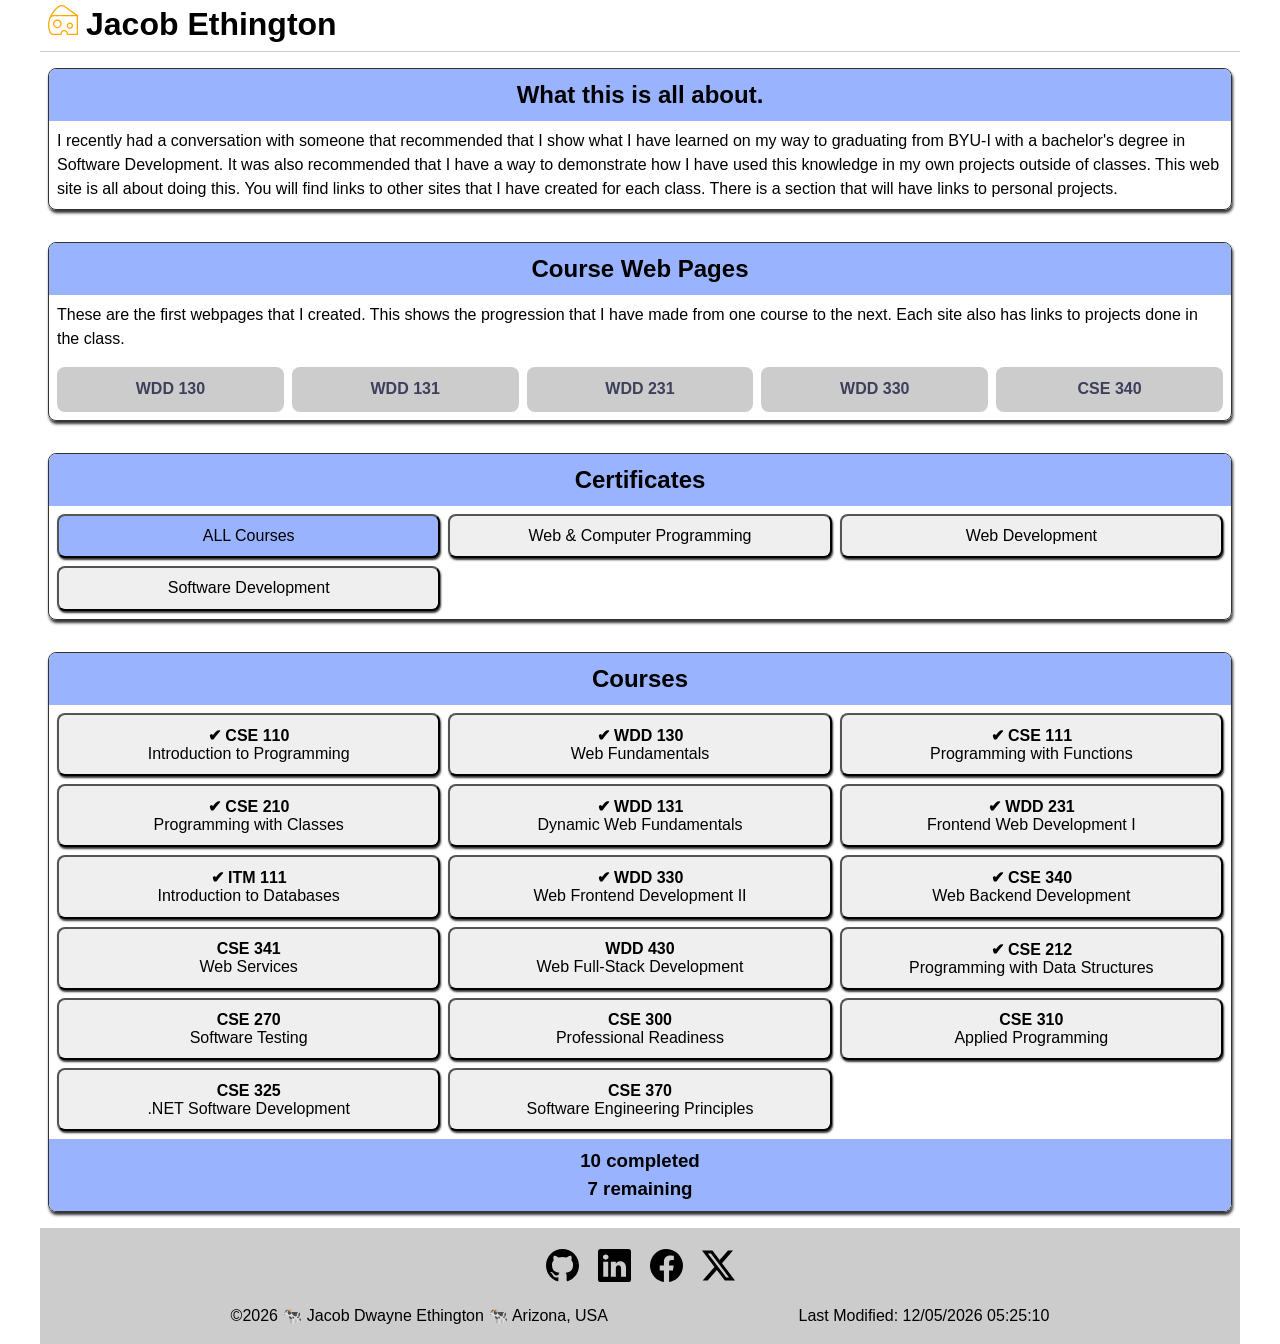
<file: index.html>
<!DOCTYPE html>
<html lang="en">

<head>
    <meta charset="UTF-8">
    <meta name="viewport" content="width=device-width, initial-scale=1.0">
    <title>Jacob Ethington - My Software Development Journey</title>
    <meta name="description"
        content="Dedicated to demonstrating the advancement and learning progress of Jacob Ethington.">
    <meta name="author" content="Jacob Ethington">

    <meta property="og:title" content="Jacob Ethington | my journey">
    <meta property="og:description"
        content="Dedicated to demonstrating the advancement and learning progress of Jacob Ethington.">
    <meta property="og:image" content="">
    <meta property="og:url" content="https://jdethington.github.io/myJourney/">

    <link rel="shortcut icon" href="images/favicon.svg" type="image/x-icon">

    <link rel="stylesheet" href="styles/base.css">
    <link rel="stylesheet" href="styles/medium.css">
    <link rel="stylesheet" href="styles/large.css">

    <script type="module" src="scripts/nav-dates.mjs"></script>
    <script type="module" src="scripts/course-cards.mjs"></script>
    <script type="module" src="scripts/countdown.mjs"></script>
</head>

<body>
    <header>
        <img src="images/cheese.svg" alt="Cheese">
        <h1>Jacob Ethington</h1>
        <!-- <button class="hamburger" id="nav-button" aria-label="navigation"></button> -->
    </header>
    <!-- <nav class="nav" id="nav-bar">
        <ul>
            <li> <a href="https://jdethington.github.io/wdd130/" target="_blank" rel="noopener">WDD 130</a></li>
            <li> <a href="https://jdethington.github.io/wdd131/" target="_blank" rel="noopener">WDD 131</a></li>
            <li> <a href="https://jdethington.github.io/wdd231/" target="_blank" rel="noopener">WDD 231</a></li>
        </ul>
    </nav> -->

    <main>
        <!-- <section>
            <h2>WDD330 week 02 activity</h2>
            <p id="countdown">Start</p>
            <button id="startButton">Start Countdown</button>
        </section> -->
        <section>
            <h2>What this is all about.</h2>
            <p>I recently had a conversation with someone that recommended that I show what I have
                learned on my way to graduating from BYU-I with a bachelor's degree in Software Development. It was also
                recommended that I have a way to demonstrate how I have used this knowledge in my own projects outside
                of classes. This web site is all about doing this. You will find links to other sites that I have
                created for each class. There is a section that will have links to personal projects.</p>
        </section>
        <section>
            <h2>Course Web Pages</h2>
            <p>These are the first webpages that I created. This shows the progression that I have made from one course
                to the next. Each site also has links to projects done in the class.</p>

            <div class="course-page">
                <a href="https://jdethington.github.io/wdd130/" target="_blank" rel="noopener">WDD 130</a>
                <a href="https://jdethington.github.io/wdd131/" target="_blank" rel="noopener">WDD 131</a>
                <a href="https://jdethington.github.io/wdd231/" target="_blank" rel="noopener">WDD 231</a>
                <a href="https://wdd330-team-05.onrender.com" target="_blank" rel="noopener">WDD 330</a>
                <a href="https://cse340-jde.onrender.com" target="_blank" rel="noopener">CSE 340</a>
            </div>
        </section>
        <section>
            <h2>Certificates</h2>
            <div class="cert-card course-button">
                <button class="button-selected" id="all">ALL Courses</button>
                <button id="wcp">Web & Computer Programming</button>
                <button id="wd">Web Development</button>
                <button id="sd">Software Development</button>
            </div>
        </section>
        <section>
            <h2>Courses</h2>
            <div class="course-card" id="courses"> </div>
            <h3 id="courseSummary"></h3>
        </section>
        <dialog id="modal"></dialog>
    </main>
    <footer>
        <div class="social">
            <a href="https://github.com/jdethington" target="_blank" rel="noopener noreferrer"><img
                    src="images/socialmedia/github.svg" alt="github" loading="lazy"></a>
            <a href="https://www.linkedin.com/in/jdethington/" target="_blank" rel="noopener noreferrer"><img
                    src="images/socialmedia/linkedin.svg" alt="linkedin" loading="lazy"></a>
            <a href="https://www.facebook.com/jacob.ethington.50" target="_blank" rel="noopener noreferrer"><img
                    src="images/socialmedia/facebook.svg" alt="facebook" loading="lazy"></a>
            <a href="https://x.com/home" target="_blank" rel="noopener noreferrer"><img
                    src="images/socialmedia/twitter-x.svg" alt="twitter-X" loading="lazy"></a>
            <!-- <a href="https://www.youtube.com/" target="_blank" rel="noopener noreferrer"><img
                    src="images/socialmedia/youtube.svg" alt="youtube" loading="lazy"></a> -->
        </div>
        <div class="date">
            <!-- <p>Course Completed on 06-20-2026</p> -->
            <p><span id="currentYear"></span> 🐄 Jacob Dwayne Ethington 🐄 Arizona, USA</p>
            <p><span id="lastModified"></span></p>
        </div>
    </footer>

    </footer>
</body>

</html>
</file>
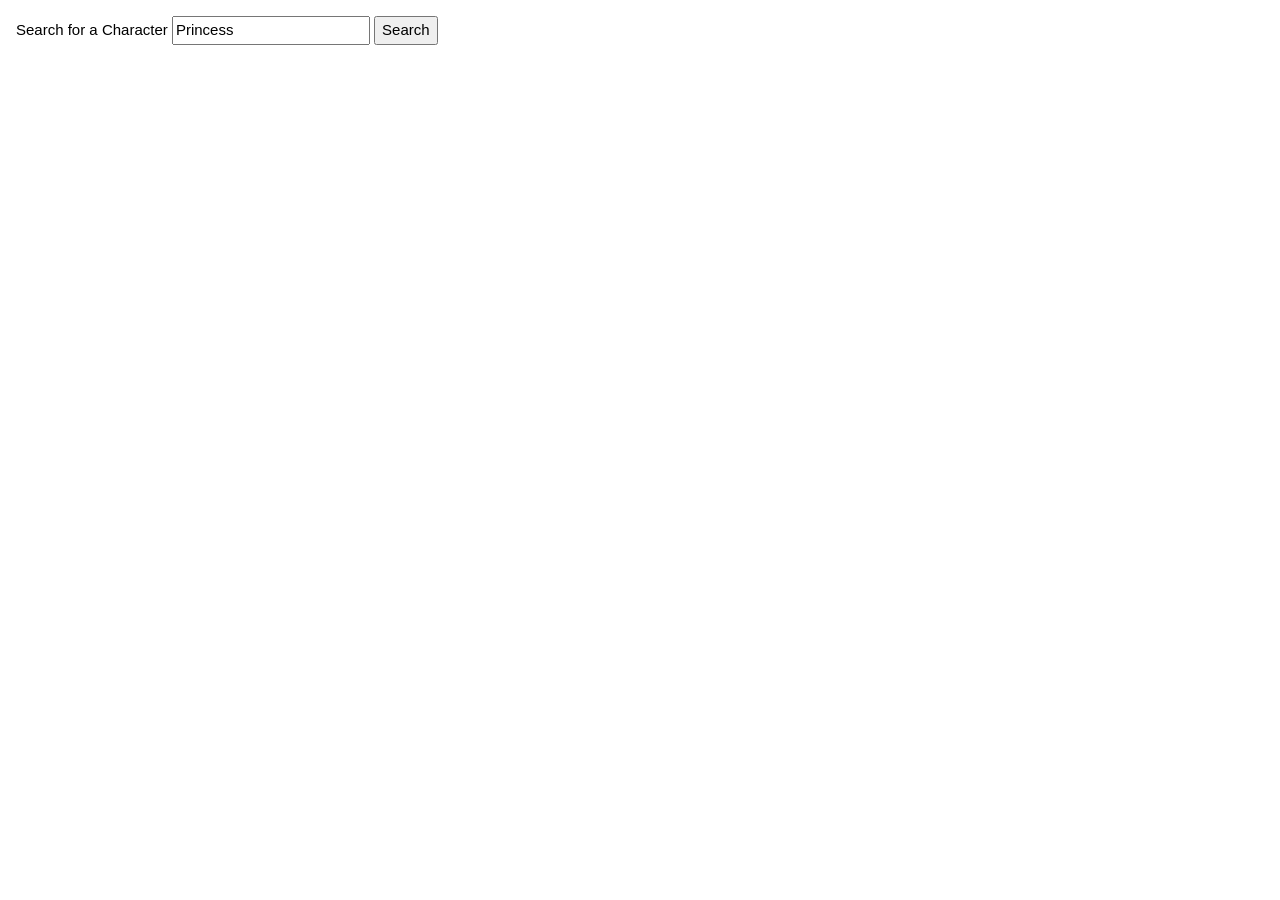
<file: disney-character.html>
<!DOCTYPE html>
<html lang="en">

<head>
    <title>Disney Characters</title>
    <meta charset="UTF-8">
    <meta name="viewport" content="width=device-width, initial-scale=1.0">
    <link rel="stylesheet" href="https://www.w3schools.com/w3css/4/w3.css">
    <link rel="stylesheet" href="https://www.w3schools.com/lib/w3-theme-indigo.css" id="css" >
    <link rel="stylesheet" href="styles.css">
</head>
<body>

<div class="w3-container w3-theme-l1">
    <div id="menu" class="w3-bar"></div>
</div>

<div class="w3-container w3-theme w3-padding-16">
    <label for="characterSearch">Search for a Character</label>
    <input type="text" id="characterSearch" value="Princess">
    <button id="search">Search</button>
</div>

<div class="w3-row w3-theme-l3 w3-center">
    <section id="card"></section>
</div>
<template id="cardTemplate">
    <div id="div" class="w3-col m4 l3 disney-card">
        <a id="a" href="">character.name</a>
        <br>
        <img id="img" src="" alt="">
        <ul id="ul" class='w3-theme-l${(row%5)+1}' id="movies">
        </ul>
    </div>
</template>

</body>
<script>
	let card = document.getElementById('card');
	let search = document.getElementById('search');
	let cardTemplate = document.getElementById('cardTemplate');

	search.addEventListener('click', searchCharacter);
	let allCharacters = [];
	if (localStorage.getItem('disneyCharacters') !== null) {
		allCharacters = JSON.parse(localStorage.getItem('disneyCharacters'));
		card.innerHTML = `Found ${allCharacters.length} Characters in LS`;
	} else {
		for (let i = 1; i <= 149; i++) {
			getAllCharacters(i);
		}
	}

	function searchCharacter() {
		localStorage.setItem('disneyCharacters', JSON.stringify(allCharacters));
		let name = document.getElementById('characterSearch');
		if ( name.value.length < 3) {
			card.innerHTML = `Name must be 3 or more characters`;
			return;
		}
		card.innerHTML = '';
		let d = allCharacters.filter(c => c.name.toUpperCase().indexOf(name.value.toUpperCase()) >= 0);
		if ( d.length === 0 )            return;
		name.value = d[0].name;
		let row = 0;

		for (let character of d) {
			let li = "";
			for (let films of character.films)          li += `<li>${films}</li>`;

			if ( typeof character.imageUrl === 'undefined')
				character.imageUrl = " /rev";
			// ${character.imageUrl.substr(0, character.imageUrl.indexOf('/rev'))}

			card.appendChild(createCard(character, li, ++row));
		}
	}

	function createCard(character, li, row) {
		const node = cardTemplate.content.cloneNode(true);
		const div    = node.querySelector('#div')
		const link   = node.querySelector('#a')
		const img    = node.querySelector('#img')
		const ul     = node.querySelector('#ul')

		div.class += ` w3-theme-d${(row%5)+1}`;

		link.href = character.sourceUrl;
		link.innerHTML = character.name;

		img.src = character.imageUrl;

		ul.innerHTML = li;
		ul.class = `w3-theme-l${(row%5)+1}`;

		return node;
	}

	function getAllCharacters(page) {
		let url = `https://api.disneyapi.dev/character?page=${page}`;
		fetch(url)
			.then(resp => resp.json())          //  wait for the response and convert it to JSON
			.then(character => {                    //  with the resulting JSON data do something
				allCharacters = allCharacters.concat(character.data);
				character.data.forEach(one =>  card.innerHTML = `Loading Characters: ${allCharacters.length} so far ${one.name}`);
			});
	}

</script>
</html>
</file>
<file: styles/base.css>
/* ---------- COLOR SCHEME ----------
    terra cotta #E07A5F
    deep slate blue #3D405B 
    cheese orange #FFA600
        */

/* ******************** SITE WIDE ******************** */
* {
    margin: 0;
    padding: 0;
    box-sizing: border-box;
    font-family: "Roboto", sans-serif;
    color: black;

}

:root {
    /* Secondary Colors */
    --secondary-0: #001a66;
    --secondary-100: #0033cc;
    --secondary-200: #3366ff;
    --secondary-300: #99b3ff;
    --secondary-400: #ccd9ff;


    --background-color-dark: #333;
    --background-color-light: #ccc;

    --font-color-light: #ddd;
    --font-color-dark: #3D405B;

    --hover: #FFA600;
    --hover-light: #FFA6007F;
    --wayFinding: #eee;
}

/* ******************** HEADER ******************** */
header {
    display: grid;
    grid-template-columns: 30px auto;
    /* grid-template-columns: 30px auto 44px; */
    padding: 5px 2px 0.5rem 0.5rem;
    align-items: end;
    border-bottom: solid 1px var(--background-color-light);
    gap: 0.5rem;

    & img {
        display: block;
        width: 100%;
        /* width: 26px; */
        height: auto;
        padding-bottom: 0.5rem;
    }
}

/* ******************** HAMBURGER ******************** */
/* .hamburger {
    background: none;
    border: none;
    color: var(--font-color-dark);
    cursor: pointer;
    font-family: Verdana, Geneva, Tahoma, sans-serif;


    &::before {
        content: "\2630";
        font-size: 2.25rem;
    }

    &.show::before {
        content: "\00D7";
    }
} */

/* ******************** NAVIGATION ******************** */
/* .nav {
    display: none;

    &.show {
        display: block;
    }

    & ul {
        list-style-type: none;
    }

    & a {
        display: block;
        padding: .82rem 10px;
        color: var(--font-color-dark);
        text-decoration: none;
        border-bottom: solid 1px var(--background-color-light);
        text-align: center;

        transition: background-color 0.5s ease;

        &:hover {
            background-color: var(--hover-light);
        }

    }
} */

/* ******************** FOOTER ******************** */
footer {
    text-align: center;
    background-color: var(--background-color-light);
}

.social {
    padding: 1rem 0 0 0;
    display: flex;
    justify-content: center;
    gap: 0.5rem;

    & a {
        display: flex;
        justify-content: center;
        align-items: center;
        width: 44px;
        height: 44px;
        border: var(--background-color-light) solid 1px;
        border-radius: 4px;

        transition: background-color 0.25s ease;

        &:hover {
            background-color: var(--hover-light);
        }
    }

    & img {
        width: 33px;
        height: 33px;
    }
}

.date {
    /* background-color: var(--background-color-light); */
    padding: 1rem 0;
    line-height: 1.5;
}

/* ******************** MAIN ******************** */
/* normalize <a> tags */
a {
    text-decoration: none;
    color: var(--font-color-dark);
}

main {
    display: grid;
}

dialog,
section {
    margin: 1rem 0.5rem;
    border: 1px solid var(--background-color-dark);
    box-shadow: 1px 3px 3px var(--background-color-dark);
    border-radius: 0.5rem;
    overflow: hidden;

    & h2,
    h3,
    div,
    p {
        padding: 0.5rem;
        /* line-height: 3.25; */
        line-height: 1.5;
    }

    & button.button-selected {
        background-color: var(--secondary-300);
    }

    & h2,
    h3 {
        background-color: var(--secondary-300);
        text-align: center;
    }

    & button {
        padding: 0.7rem;
        border-radius: 0.5rem;
        box-shadow: 1px 2px 2px var(--background-color-dark);
        font-size: 1rem;
        cursor: pointer;
        transition: background-color 0.5s ease;

        &:hover {
            background-color: var(--hover-light);
        }
    }

    /* -----  ----- */
    & div.course-page {
        display: flex;
        justify-content: space-evenly;
        gap: 8px;
        text-align: center;

        & a {
            width: 100%;
            max-width: 250px;
            min-width: 115px;
            padding: .65rem 1.5rem;
            background-color: var(--background-color-light);
            border-radius: 0.5rem;
            font-weight: bold;
        }
        
    }


}

div.cert-card,
div.course-card {
    display: grid;
    gap: 0.5rem;
}

dialog {
    /* margin: auto; */
    margin: 0.75rem;
    max-width: 600px;

    & button {
        position: absolute;
        top: 3px;
        right: 3px;
    }

    &::backdrop {
        background-color: #001a66aa;
    }
}
</file>
<file: styles/medium.css>
@media only screen and (min-width: 38rem) {
    /* 38rem == 608px */
    /* 35rem == 560px */

    header,
    main,
    nav,
    footer {
        /* 75rem == 1200px */
        max-width: 75rem;
        margin: 0 auto;
    }

    /* ******************** NAVIGATION ******************** */
    /* header {
        grid-template-columns: 30px auto;
    }

    .hamburger {
        display: none;
    }

    .nav {
        display: block;

        & ul {
            display: flex;
        }

        & a {
            border: none;
        }
    } */

    /* ******************** FOOTER ******************** */
    footer div {
        display: flex;
        justify-content: space-evenly;
    }

    /* ******************** CARDS ******************** */
    div.cert-card,
    div.course-card {
        grid-template-columns: 1fr 1fr;
    }

    dialog {
        margin: 0.75rem auto;
    }

}
</file>
<file: styles/large.css>
@media only screen and (min-width: 55.1rem) {
    /* 882px */

    div.cert-card,
    div.course-card {
        grid-template-columns: 1fr 1fr 1fr;
    }
}
</file>
<file: styles.css>
body {
    background-size: 40px 40px;
    background-repeat: no-repeat;
    background-position: left top;
}

table,
tr,
td,
th {
    transition: .2s;
    border: 1px solid black;
    border-collapse: collapse;
    margin-top: 5px;
    padding: 8px;
    text-align: center;
}

tr.selected {
    background-color: greenyellow;
}

tr:hover {
    background-color: #45A29E;
    border-radius: 20px;
    /*transform: scale(1.1);*/
}

tr:nth-child(even) {
    background-color: lightblue;
}

tr:nth-child(odd) {
    background-color: lightcyan;
}

.ATOZ {
    background: url("../images/atoz.png") no-repeat right top;
}

.ZTOA {
    background: url("../images/ztoa.png") no-repeat left bottom;
}

/* Style the tab */
.tab {
    overflow: hidden;
    border: 1px solid #ccc;
    background-color: #666;
    color: aqua;
}

/* Style the buttons inside the tab */
.tab button {
    background-color: inherit;
    float: left;
    border: none;
    outline: none;
    cursor: pointer;
    padding: 14px 16px;
    transition: 0.3s;
    font-size: 17px;
}

/* Change background color of buttons on hover */
.tab button:hover {
    background-color: #888;
    color: white;
}

.tablinks {
    display: inline-block;
    width: 11%;
    text-align: center;
}

/* Create an active/current tablink class */
.tab button.active {
    background-color: #ccc;
    color: black;
}

/* Style the tab content */
.tabcontent {
    display: none;
    padding: 6px 12px;
    border: 1px solid black;
    border-top: none;
    background-color: #ccc;
}

/*      used in the bit-coins and weather apps      */
.grid-container {
    display: grid;
    grid-template-columns: auto auto auto auto;
    background-color: #2196F3;
    padding: 5px;
}

.grid-item {
    background-color: rgba(255, 255, 255, 0.8);
    border: 1px solid rgba(0, 0, 0, 0.8);
    padding: 5px;
    text-align: center;
}

.bball-card {
    border-style: solid;
    border-radius: 30px;
    height: 200px;
}

.bball-card>img {
    margin: 10px;
    width: 120px;
    height: 120px;
    transition: all 0.5s;
}

.disney-card {
    border-style: solid;
    border-radius: 30px;
    height: 300px;
}

.disney-card>img {
    float: left;
    margin: 10px;
    width: 160px;
    height: 160px;
    transition: all 0.5s;
}

.disney-card>img:hover {
    width: 180px;
    height: 180px;
}

.art-card {
    border-style: solid;
    border-radius: 30px;
    height: 400px;
}

.art-card>img {
    border-radius: 15px;
    margin: 10px;
    width: 300px;
    height: 300px;
    transition: all 0.5s;
}
</file>
